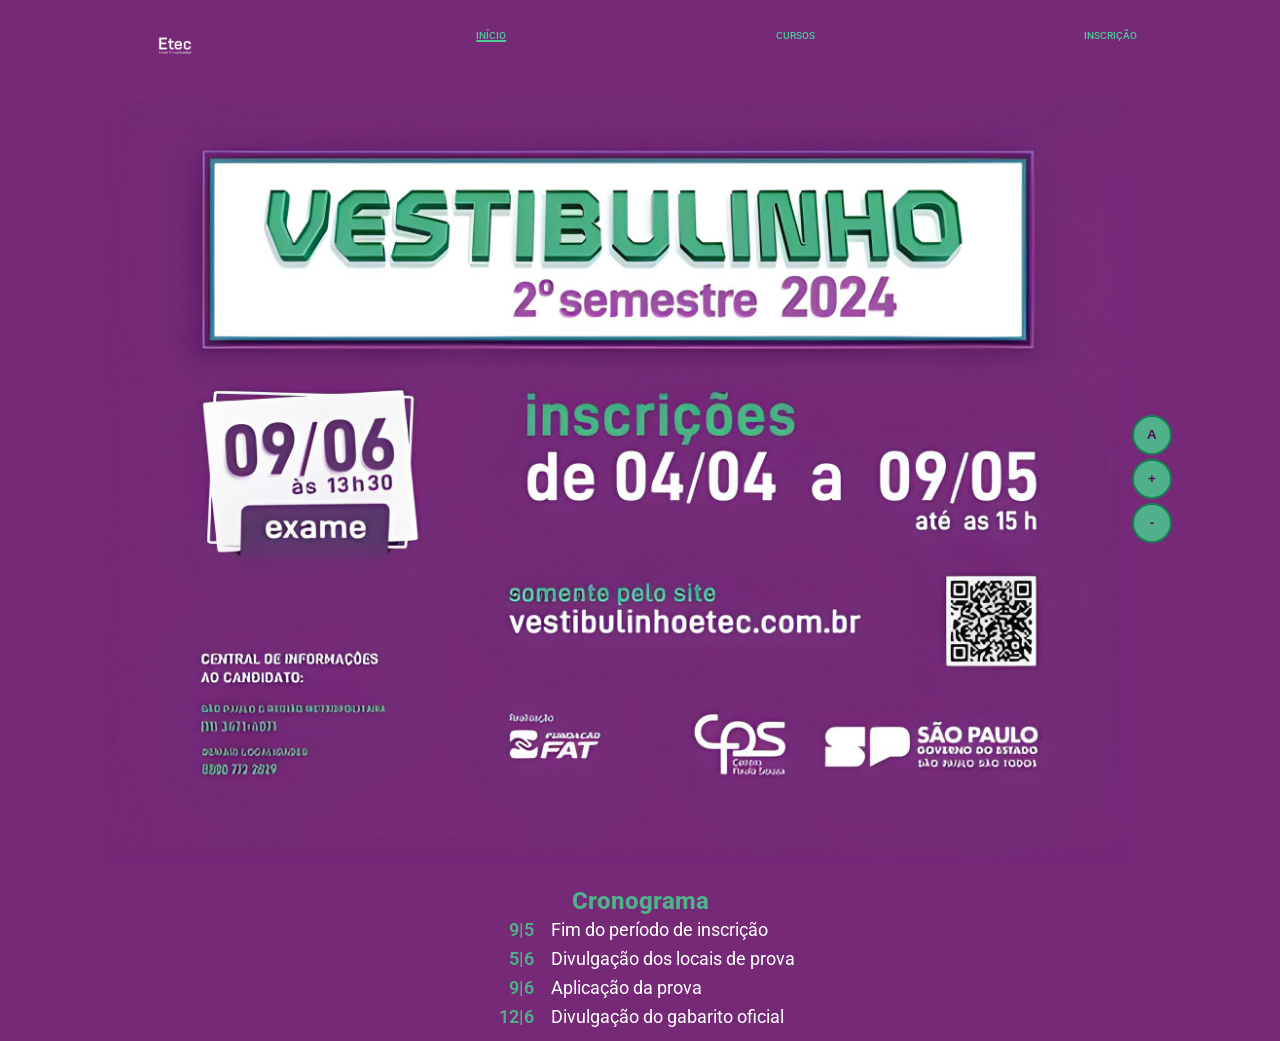
<file: www/index.html>
<!DOCTYPE html>
<html lang="pt-br">

<head>
    <meta charset="UTF-8">
    <meta name="viewport" content="width=device-width, initial-scale=1.0">
    <link rel="stylesheet" href="css/styles.css" title="Padrão">
    <link rel="alternate stylesheet" href="css/contraste.css" title="Alto Contraste">
    <script src="script.js"></script>
    <link rel="shortcut icon" href="images/etec-logo.png" type="image/x-icon">
    <title>Vestibulinho Etec</title>
</head>

<body>
    <header>
        <nav>
            <!-- linha -->
            <ul class="navbar">
                <!-- colunas -->
                <li id="img-div"><img src="etec-logo.png" width="100%"></li>
                <li><a href="index.html" class="active-page">INÍCIO</a></li>
                <li><a href="cursos.html">CURSOS</a></li>
                <li><a href="https://www.vestibulinhoetec.com.br/candidato/dados-acesso.asp">INSCRIÇÃO</a></li>
            </ul>
        </nav>
    </header>

    <main>
        <div class="div-l">
            <img src="vestibulinho-img.png" alt="etec" id="img-vest">
            <container class="acc-btn"> <button onclick="toggleContrast()">A</button>
                    <button  id="aumentar">+</button>
                    <button  id="diminuir">-</button>
                    </container>
        </div>
        <div class="div-r">
            <h2>Cronograma</h2>
            <table>
                <tr>
                    <td class="date text">9|5</td>
                    <td class="text">Fim do período de inscrição</td>
                </tr>
                <tr>
                    <td class="date text">5|6</td>
                    <td class="text">Divulgação dos locais de prova</td>
                </tr>
                <tr>
                    <td class="date text">9|6</td>
                    <td class="text">Aplicação da prova</td>
                </tr>
                <tr>
                    <td class="date text">12|6</td>
                    <td class="text">Divulgação do gabarito oficial</td>
                </tr>
            </table>
        </div>
    </main>

</body>

</html>
</file>
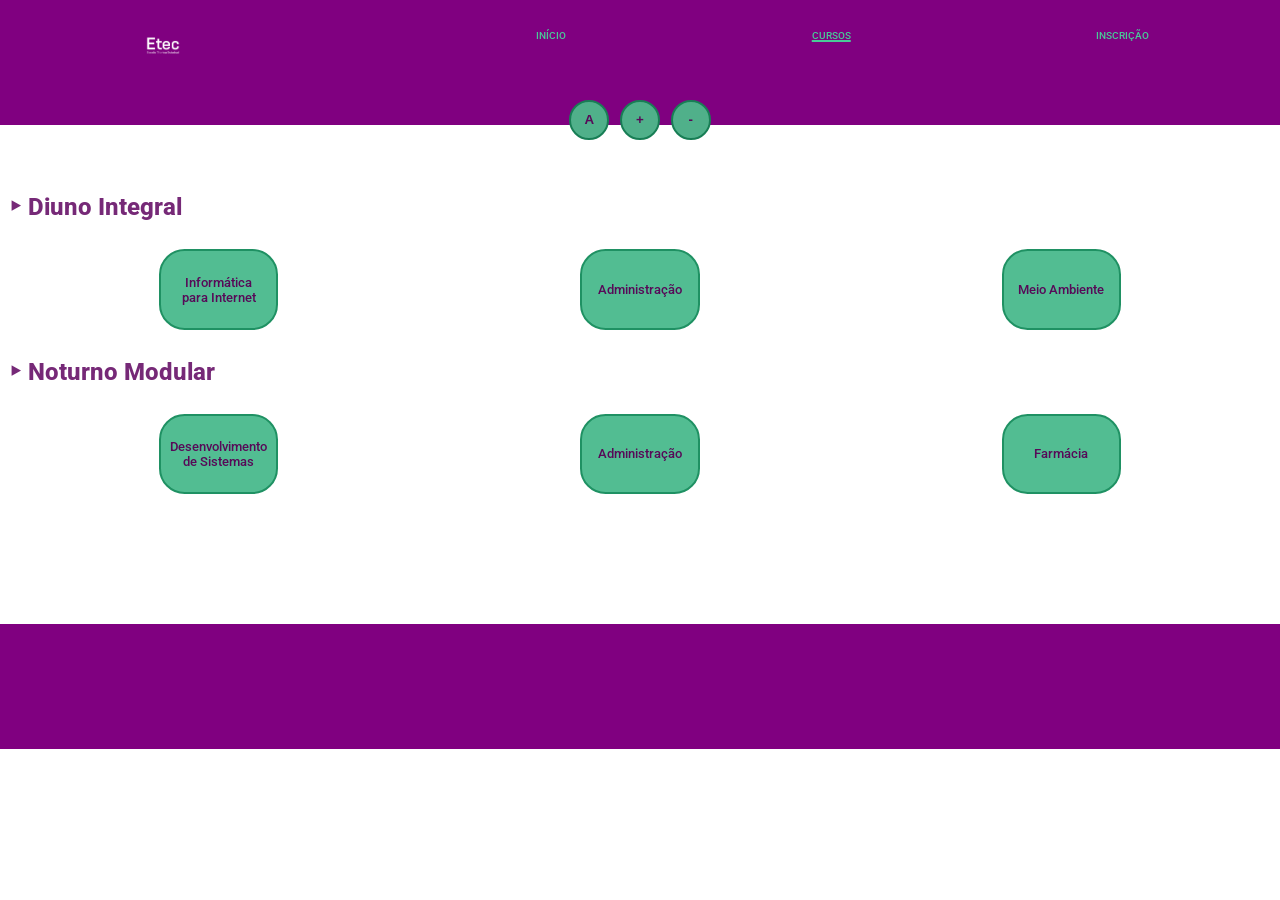
<file: www/cursos.html>
<!DOCTYPE html>
<html lang="en">
<head>
    <meta charset="UTF-8">
    <meta name="viewport" content="width=device-width, initial-scale=1.0">
    <title>Vestibulinho Etec</title>
    <link rel="stylesheet" href="css/misc.css" title="Padrão">
    <link rel="alternate stylesheet" href="css/misc-contraste.css" title="Alto Contraste">
    <link rel="shortcut icon" href="etec-logo.png" type="image/x-icon">

    <script src="script.js"></script>
</head>
<body>
    <header>
        <nav>
            <!-- linha -->
            <ul class="navbar">
                <!-- colunas -->
                <li id="img-div"><img src="etec-logo.png" width="40%"></li>
                <li><a href="index.html">INÍCIO</a></li>
                <li><a href="cursos.html" class="active-page">CURSOS</a></li>
                <li><a href="https://www.vestibulinhoetec.com.br/candidato/dados-acesso.asp">INSCRIÇÃO</a></li>
            </ul>
            <ul>
                 <li class="acc-btn"> <button onclick="toggleContrast()">A</button>
                    <button  id="aumentar">+</button>
                    <button  id="diminuir">-</button></li>
            </ul>
        </nav>
    </header>

    <main class="main-cursos">
        <h3>‣ Diuno Integral</h3>
        <div class="opt-cursos">
            <p class="p-curso" onclick="inf()">Informática para Internet</p>
            <p class="p-curso" onclick="adm()">Administração</p>
            <p class="p-curso" onclick="amb()">Meio Ambiente</p>
        </div>
        <h3>‣ Noturno Modular</h3>
        <div class="opt-cursos">
            <p class="p-curso" onclick="ds()">Desenvolvimento de Sistemas</p>
            <p class="p-curso" onclick="admmod()">Administração</p>
            <p class="p-curso" onclick="farm()">Farmácia</p>
        </div>
    </main>
</body>
</html>
</file>
<file: www/css/styles.css>
@import url('https://fonts.googleapis.com/css2?family=Roboto:ital,wght@0,100;0,300;0,400;0,500;0,700;0,900;1,100;1,300;1,400;1,500;1,700;1,900&display=swap');
body {
    font-family: "Roboto", sans-serif;
    background: #762977;
    margin: 0.5em;
}

ul {
    display: flex;
    flex-direction: row;
    justify-content: space-around;
    list-style: none;
    margin: 1.5em 0;
    padding-inline-start: 0;
}

#img-div {
    margin: 0;
    width: 4em;
}

.div-l {
    display: flex;
    flex-direction: row;
    align-items: center;
    justify-content: center;
    max-width: 90%;
    height: 100%;
}


#img-vest {
    width: 90%;
}

a {
    text-decoration: none;
    color: #49ca97;
    font-weight: 500;
    font-size: 0.6em;
    /* margin: 1em; */
}

a:hover {
    font-size: 0.8em;
    transition: 0.4s;
}

main {
    display: flex;
    flex-direction: column;
    justify-content: center;
    align-items: center;
}

h2{
    text-align: center;
    font-size: 1.5em;
    font-weight: 800;
    color: #50B08A;
    margin: 1em 0 0 0;
}
.date{
    padding: 0.2em 0.8em;
    text-align: right;
    color: #50B08A;
    font-weight: 600;
}
table>*{
    font-size: 1.1em;
    color: #fff;
}

.active-page{
    text-decoration: 2px underline;
}

.acc-btn-cursos{
    display: flex;
    flex-direction: row;
}

button{
    display: flex;
    align-items: center;
    justify-content: center;
    flex-direction: column;
    border: 2px solid #187e55;
    background-color: #50B08A;
    color: #570a58;
    font-weight: 800;
    width: 3em;
    height: 3em;
    padding: 0.8em;
    margin: 0.3em;
    border-radius: 2em;
}button:hover{
    cursor: pointer;
}

.main-curso{
    color: white;
    padding: 1.3em;
    text-align: justify;
    line-height: 170%;
}

.titulo-curso{
    color: #50B08A;
    text-align: center;
    margin: 0;
}

.periodo-curso{
    margin-top: 0.4em;
}

.ds-curso{
    margin: 0.3em;
}

.return-btn{
    padding: 0;
    margin: 0 2em;
}
.return-img{
    width: 95%;
}
</file>
<file: www/css/contraste.css>
@import url('https://fonts.googleapis.com/css2?family=Roboto:ital,wght@0,100;0,300;0,400;0,500;0,700;0,900;1,100;1,300;1,400;1,500;1,700;1,900&display=swap');
body {
    font-family: "Roboto", sans-serif;
    background: #762977;
    margin: 0.5em;
}

ul {
    display: flex;
    flex-direction: row;
    justify-content: space-around;
    list-style: none;
    margin: 1.5em 0;
    padding-inline-start: 0;
}

#img-div {
    margin: 0;
    width: 4em;
}

.div-l {
    display: flex;
    flex-direction: row;
    align-items: center;
    justify-content: center;
    max-width: 90%;
    height: 100%;
}


#img-vest {
    width: 90%;
}

a {
    text-decoration: none;
    color: black;
    font-weight: 900;
    font-size: 0.6em;
    /* margin: 1em; */
    border: 3px solid black;
    padding: 0.8em;
    background-color: #00f7f7;
}

a:hover {
    font-size: 0.8em;
    transition: 0.4s;
}

main {
    display: flex;
    flex-direction: column;
    justify-content: center;
    align-items: center;
}

h2{
    text-align: center;
    font-size: 1.5em;
    font-weight: 800;
    color: white;
    margin: 1em 0 0 0;

}
.date{
    padding: 0.2em 0.8em;
    text-align: right;
    font-weight: 600;
    color: yellow;

}
table>*{
    font-size: 1.1em;
    color: yellow;

}

table{
    background-color: black;
    padding: 0.7em;
}

.active-page{
    text-decoration: 2px underline;
}

.acc-btn{
    display: flex;
    flex-direction: column;
}

button{
    display: flex;
    align-items: center;
    justify-content: center;
    flex-direction: column;
    border: 2px solid yellow;
    background-color: #000000;
    color: yellow;
    font-weight: 800;
    width: 3em;
    height: 3em;
    padding: 0.8em;
    margin: 0.3em;
    border-radius: 2em;
}button:hover{
    cursor: pointer;
}

.ds-curso, .titulo-curso{
    background-color: black;
    color: yellow;
    font-weight: 500;
    padding: 0.8em;
}

.periodo-curso, .sobre-curso, h2{
    background-color: #00f7f7;
    color: black;
}
</file>
<file: www/css/misc.css>
@import url('https://fonts.googleapis.com/css2?family=Roboto:ital,wght@0,100;0,300;0,400;0,500;0,700;0,900;1,100;1,300;1,400;1,500;1,700;1,900&display=swap');

body {
    font-family: "Roboto", sans-serif;
    height: 37em;
    background-size: cover;
    background: linear-gradient(to bottom, #800080 0, #800080 20%, #ffffff 18%, #ffffff 100%);
}

ul {
    display: flex;
    flex-direction: row;
    justify-content: space-around;
    list-style: none;
    margin: 1.5em 0;
    padding-inline-start: 0;
}


a {
    text-decoration: none;
    color: #49ca97;
    font-weight: 500;
    font-size: 0.6em;
}
a:hover {
    font-size: 0.8em;
    transition: 0.4s;
}

#img-div {
    width: 10em;
}

.active-page {
    text-decoration: 2px underline;
}

.main-cursos {
    display: flex;
    flex-direction: column;
}

.opt-cursos {
    display: flex;
    flex-direction: row;
    justify-content: space-around;
}

.p-curso {
    display: flex;
    justify-content: center;
    align-items: center;
    text-align: center;
    padding: 1em;
    margin: 0.3em;
    border-radius: 2em;
    width: 7em;
    height: 4em;
    font-weight: 500;
    border: 2px solid #1f9163;
    background-color: #52bd92;
    color: #570a58;
    font-size: 0.8em;
}

.p-curso:hover {
    box-shadow: 7px 7px 13px #4aa27f6c,
                -7px -7px 13px #56be9462;
    transition: 0.5s;
    cursor: pointer;
}

h3 {
    color: #762977;
    text-align: left;
    font-size: 1.5em;
    font-weight: 800;
}


.acc-btn{
    display: flex;
    flex-direction: row;
}

button{
    display: flex;
    align-items: center;
    justify-content: center;
    flex-direction: column;
    border: 2px solid #187e55;
    background-color: #50B08A;
    color: #570a58;
    font-weight: 800;
    width: 3em;
    height: 3em;
    padding: 0.8em;
    margin: 0.4em;
    border-radius: 2em;
}button:hover{
    cursor: pointer;
}
</file>
<file: www/css/misc-contraste.css>
@import url('https://fonts.googleapis.com/css2?family=Roboto:ital,wght@0,100;0,300;0,400;0,500;0,700;0,900;1,100;1,300;1,400;1,500;1,700;1,900&display=swap');

body {
    font-family: "Roboto", sans-serif;
    height: 37em;
    background-size: cover;
    background: linear-gradient(to bottom, #800080 0, #800080 20%, #000000 18%, #000000 100%);
}

ul {
    display: flex;
    flex-direction: row;
    justify-content: space-around;
    list-style: none;
    margin: 1.5em 0;
    padding-inline-start: 0;
}

a {
    text-decoration: none;
    color: black;
    font-weight: 900;
    font-size: 0.6em;
    border: 3px solid black;
    padding: 0.8em;
    background-color: #00f7f7;
}
a:hover {
    font-size: 0.8em;
    transition: 0.4s;
}

#img-div {
    width: 10em;
}

.active-page {
    text-decoration: 2px underline;
}

.main-cursos {
    display: flex;
    flex-direction: column;
}

.opt-cursos {
    display: flex;
    flex-direction: row;
    justify-content: space-around;
}

.p-curso {
    display: flex;
    justify-content: center;
    align-items: center;
    text-align: center;
    padding: 1em;
    margin: 0.3em;
    border-radius: 2em;
    width: 7em;
    height: 4em;
    font-weight: 500;
    border: 2px solid yellow;
    background-color: black;
    color: yellow;
    font-size: 0.8em;
}

.p-curso:hover {
    box-shadow: 7px 7px 13px #0f1f186c,
                -7px -7px 13px #10251d62;
    transition: 0.5s;
    cursor: pointer;
}

h3 {
    color: black;
    background-color: #00f7f7;
    text-align: left;
    font-size: 1.5em;
    font-weight: 800;
    padding: 0.5em;
}


.acc-btn{
    display: flex;
    flex-direction: row;
}

button{
    display: flex;
    align-items: center;
    justify-content: center;
    flex-direction: column;
    border: 2px solid yellow;
    background-color: black;
    color: yellow;
    font-weight: 800;
    width: 3em;
    height: 3em;
    padding: 0.8em;
    margin: 0.4em;
    border-radius: 2em;
}button:hover{
    cursor: pointer;
}
</file>
